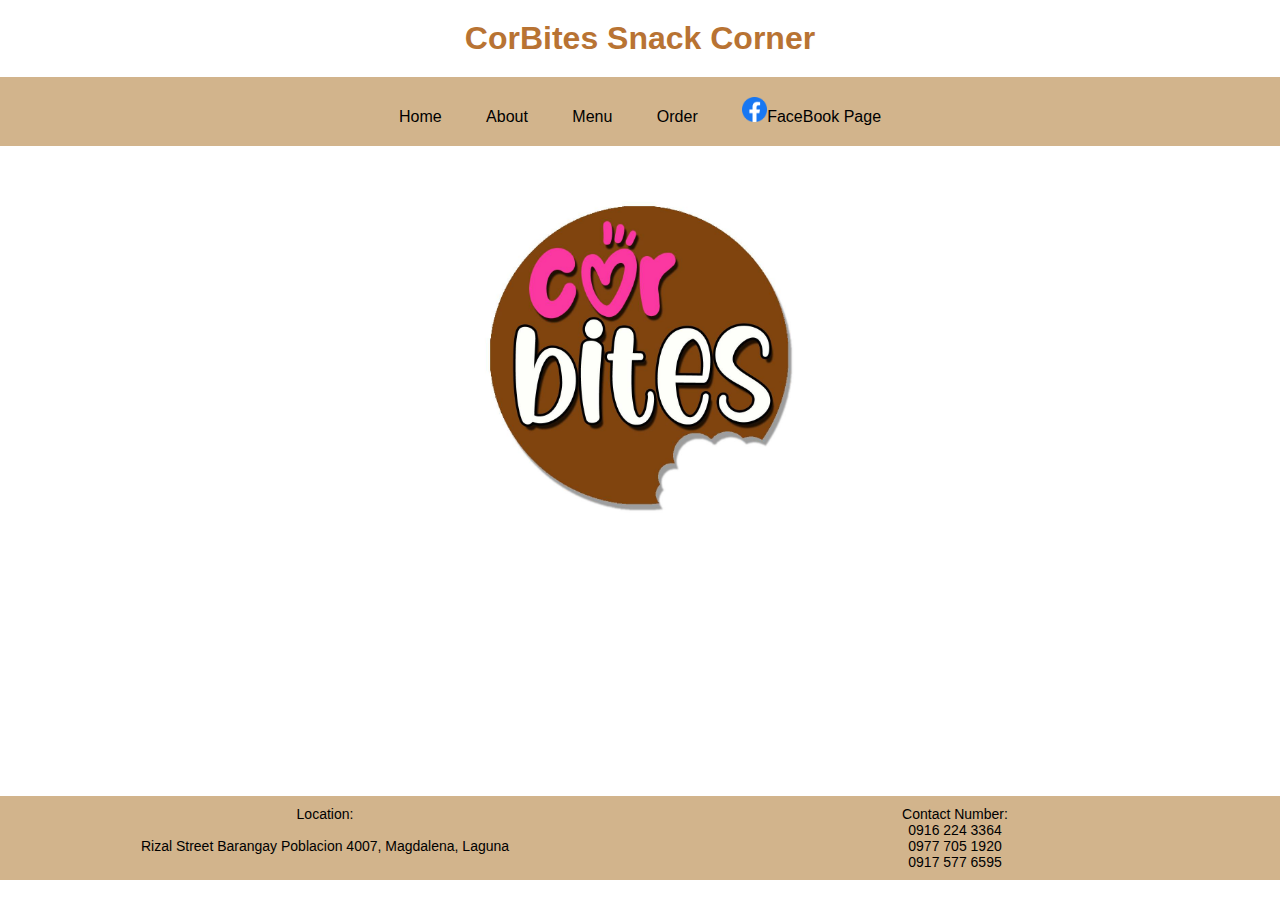
<file: index.html>
<!DOCTYPE html>
<html>
<head>
	<title>CorBites Snack Corner</title>
	<link rel="stylesheet" type="text/css" href="corbiteshome.css">
	<style>
		body {
			display: flex;
			flex-direction: column;
			min-height: 100vh;
			margin: 0;
		}
		.hometext {
			font-family: monospace;
			margin-top: 20px;
			margin-bottom: 20px;
			text-align: center;
			position: fixed;
			bottom: 0;
			left: 0;
			right: 0;
			background-color: #D2B48C;
			padding: 10px;
			box-sizing: border-box;
		}
		.hometext h2 {
			color: #8C5638;
			font-size: inherit;
		}
		.hometext p {
			display: flex;
			justify-content: space-between;
			align-items: center;
		}
		.hometext p span {
			font-size: inherit;
		}
		.location {
			flex: 1;
			text-align: center;
		}
		.contact {
			flex: 1;
			text-align: center;
		}
		.hometext p span {
			font-size: 14px;
		}
		.logo img {
			max-width: 100%;
			height: auto;
		}
		@media (max-width: 600px) {
		.logo img {
				max-width: 80%;
			}
		}
	</style>
</head>
<body>

<h1>CorBites Snack Corner</h1>

<nav>
	<ul>
		<a href="index.html"><li>Home</li></a>
		<a href="CorBitesAbout.html"><li>About</li></a>
		<a href="CorBitesMenu.html"><li>Menu</li></a>
		<a href="CorBitesOrder.html"><li>Order</li></a>
		<a href="https://www.facebook.com/corbites" class="fb"><img src="facebooklogo.png">FaceBook Page</a>
	</ul>
</nav>

<div class="logo">
	<img src="corbiteslogo.jpg">
</div>

<div class="hometext">
	<p>
		<span class="location">Location:</span> 
		<span class="contact">Contact Number:</span> 
	</p>
	<p>
		<span class="location">Rizal Street Barangay Poblacion 4007, Magdalena, Laguna</span>
		<span class="contact">0916 224 3364<br>0977 705 1920<br>0917 577 6595</span>
	</p>
</div>

</body>
</html>
</file>
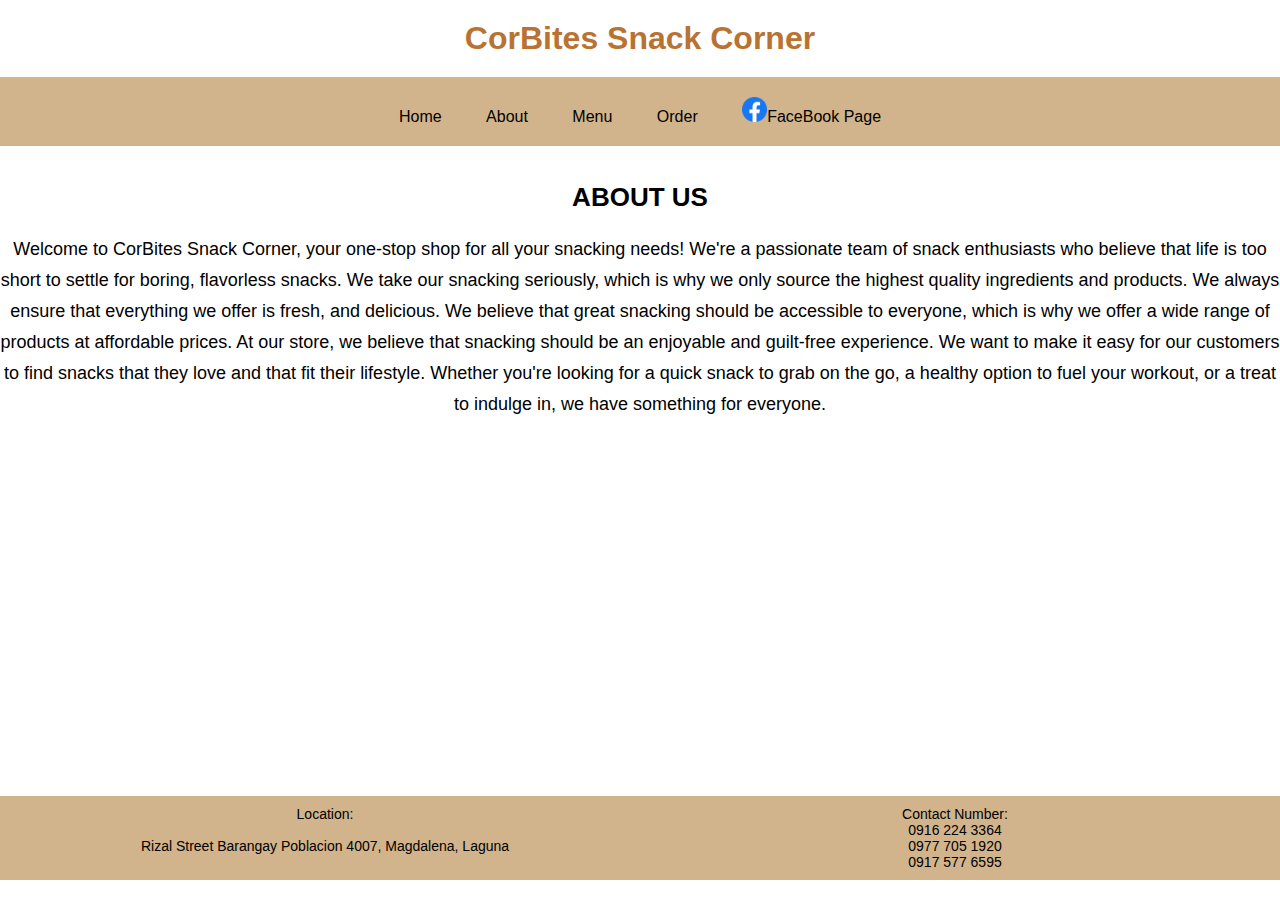
<file: CorBitesAbout.html>
<!DOCTYPE html>
<html>
<head>
	<title>CorBites Snack Corner</title>
	<link rel="stylesheet" type="text/css" href="corbitesabout.css">
		<style>
		body {
			display: flex;
			flex-direction: column;
			min-height: 100vh;
			margin: 0;
		}
		.hometext {
			font-family: monospace;
			margin-top: 20px;
			margin-bottom: 20px;
			text-align: center;
			position: fixed;
			bottom: 0;
			left: 0;
			right: 0;
			background-color: #D2B48C;
			padding: 10px;
			box-sizing: border-box;
		}
		.hometext h2 {
			color: #8C5638;
			font-size: inherit;
		}
		.hometext p {
			display: flex;
			justify-content: space-between;
			align-items: center;
		}
		.hometext p span {
			font-size: inherit;
		}
		.location {
			flex: 1;
			text-align: center;
		}
		.contact {
			flex: 1;
			text-align: center;
		}
		.hometext p span {
			font-size: 14px;
		}
	</style>
</head>
<body>

<h1>CorBites Snack Corner</h1>

<nav>
	<ul>
		<a href="index.html"><li>Home</li></a>
		<a href="CorBitesAbout.html"><li>About</li></a>
		<a href="CorBitesMenu.html"><li>Menu</li></a>
		<a href="CorBitesOrder.html"><li>Order</li></a>
		<a href="https://www.facebook.com/corbites" class="fb"><img src="facebooklogo.png">FaceBook Page</a>
	</ul>
</nav>

<br><br>
<b><div class="aboutus">ABOUT US</div></b><br>

<p class="aboutus"><font size="4">
Welcome to CorBites Snack Corner, your one-stop shop for all your snacking needs!
We're a passionate team of snack enthusiasts who believe that life is too short to settle for boring, flavorless snacks.

We take our snacking seriously, which is why we only source the highest quality ingredients and products.
We always ensure that everything we offer is fresh, and delicious.
We believe that great snacking should be accessible to everyone, which is why we offer a wide range of products at affordable prices.

At our store, we believe that snacking should be an enjoyable and guilt-free experience.
We want to make it easy for our customers to find snacks that they love and that fit their lifestyle.
Whether you're looking for a quick snack to grab on the go, a healthy option to fuel your workout, or a treat to indulge in, we have something for everyone.
<p></font>

<div class="hometext">
	<div class="box">
		<p>
			<span class="location">Location:</span> 
			<span class="contact">Contact Number:</span> 
		</p>
		<p>
			<span class="location">Rizal Street Barangay Poblacion 4007, Magdalena, Laguna</span>
			<span class="contact">0916 224 3364<br>0977 705 1920<br>0917 577 6595</span>
		</p>
	</div>
</div>

</body>
</html>
</file>
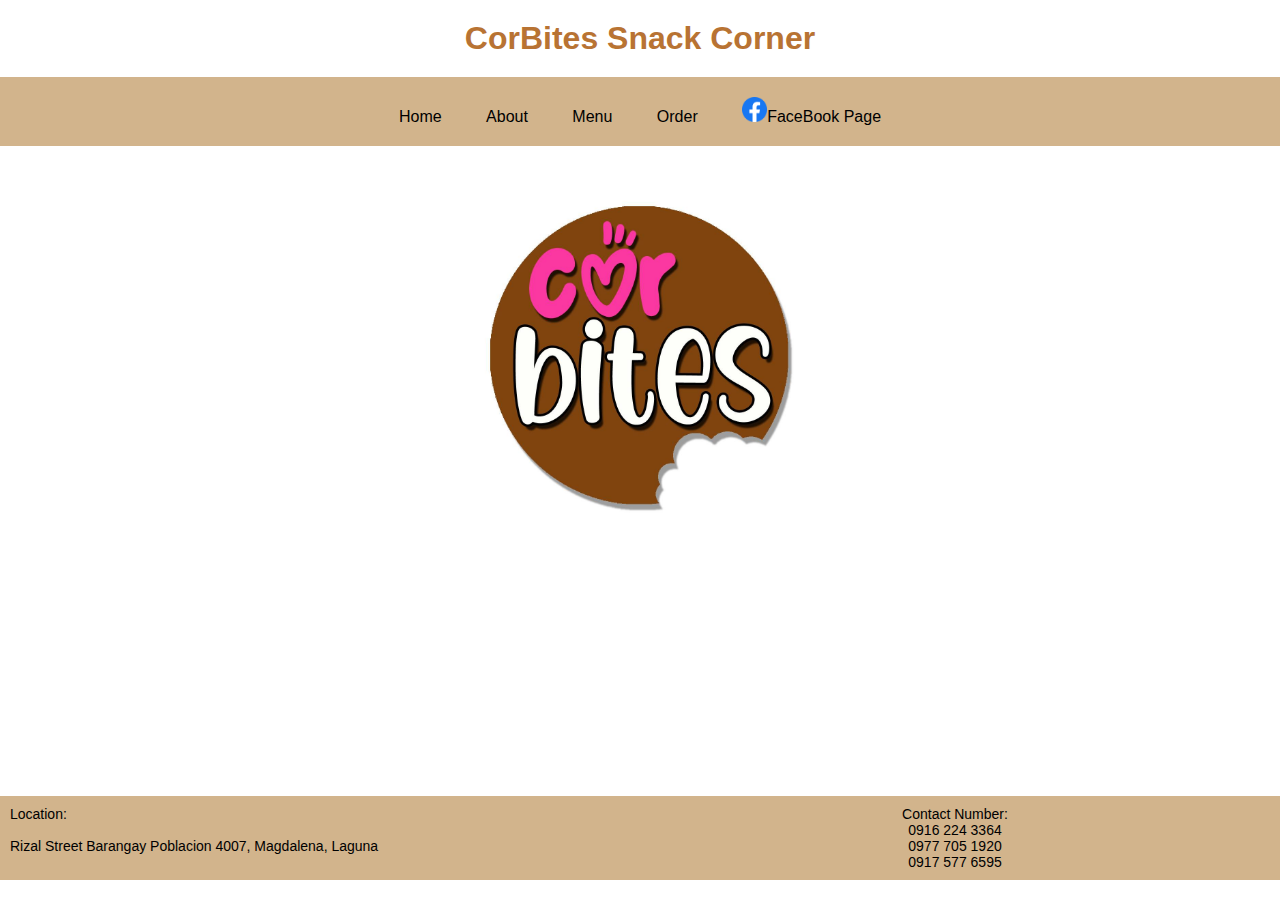
<file: CorBitesHome.html>
<!DOCTYPE html>
<html>
<head>
	<title>CorBites Snack Corner</title>
	<link rel="stylesheet" type="text/css" href="corbiteshome.css">
	<style>
		body {
			display: flex;
			flex-direction: column;
			min-height: 100vh;
			margin: 0;
		}
		.hometext {
			font-family: monospace;
			margin-top: 20px;
			margin-bottom: 20px;
			text-align: center;
			position: fixed;
			bottom: 0;
			left: 0;
			right: 0;
			background-color: #D2B48C;
			padding: 10px;
			box-sizing: border-box;
		}
		.hometext h2 {
			color: #8C5638;
			font-size: inherit;
		}
		.hometext p {
			display: flex;
			justify-content: space-between;
			align-items: center;
		}
		.hometext p span {
			font-size: inherit;
		}
		.location {
			flex: 1;
			text-align: left;
		}
		.contact {
			flex: 1;
			text-align: center;
		}
		.hometext p span {
			font-size: 14px;
		}
	</style>
</head>
<body>

<h1>CorBites Snack Corner</h1>

<nav>
	<ul>
		<a href="CorBitesHome.html"><li>Home</li></a>
		<a href="CorBitesAbout.html"><li>About</li></a>
		<a href="CorBitesMenu.html"><li>Menu</li></a>
		<a href="CorBitesOrder.html"><li>Order</li></a>
		<a href="https://www.facebook.com/corbites" class="fb"><img src="facebooklogo.png">FaceBook Page</a>
	</ul>
</nav>

<div class="logo">
	<img src="corbiteslogo.jpg">
</div>

<div class="hometext">
	<p>
		<span class="location">Location:</span> 
		<span class="contact">Contact Number:</span> 
	</p>
	<p>
		<span class="location">Rizal Street Barangay Poblacion 4007, Magdalena, Laguna</span>
		<span class="contact">0916 224 3364<br>0977 705 1920<br>0917 577 6595</span>
	</p>
</div>

</body>
</html>
</file>
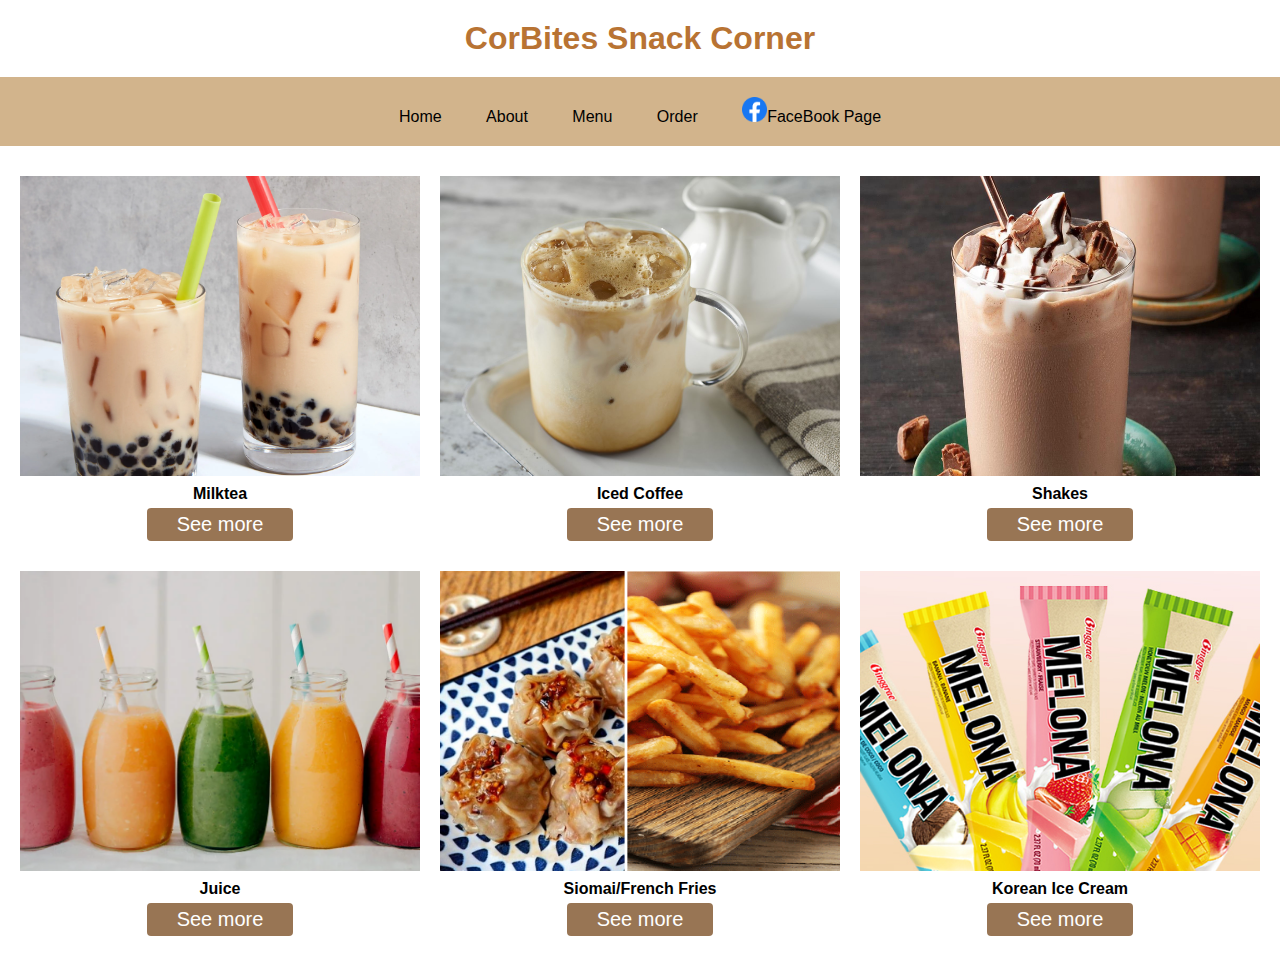
<file: CorBitesMenu.html>
<!DOCTYPE html>
<html>
<head>
	<title>CorBites Snack Corner</title>
	<link rel="stylesheet" type="text/css" href="corbitesorder.css">

</head>
<body>

<h1>CorBites Snack Corner</h1>

<nav>
	<ul>
		<a href="index.html"><li>Home</li></a>
		<a href="CorBitesAbout.html"><li>About</li></a>
		<a href="CorBitesMenu.html"><li>Menu</li></a>
		<a href="CorBitesOrder.html"><li>Order</li></a>
		<a href="https://www.facebook.com/corbites" class="fb"><img src="facebooklogo.png">FaceBook Page</a>
	</ul>
</nav>

<section class="items">
	<div class="item">
		<img src="milktea.jpeg">
		<h4>Milktea</h4>
		<a href="OrderMT.html"><button>See more</button></a>
	</div>

	<div class="item">
		<img src="icedcoffee.jpg">
		<h4>Iced Coffee</h4>
		<a href="OrderIC.html"><button>See more</button></a>
	</div>

	<div class="item">
		<img src="shakes.jpg">
		<h4>Shakes</h4>
		<a href="OrderS.html"><button>See more</button></a>
	</div>

	<div class="item">
		<img src="juice.jpg">
		<h4>Juice</h4>
		<a href="OrderJ.html"><button>See more</button></a>
	</div>

	<div class="item">
		<img src="siofren.png">
		<h4>Siomai/French Fries</h4>
		<a href="OrderSnk.html"><button>See more</button></a>
	</div>

	<div class="item">
		<img src="koreanicecream.jpg">
		<h4>Korean Ice Cream</h4>
		<a href="OrderIceC.html"><button>See more</button></a>
	</div>
</section>

</body>
</html>
</file>
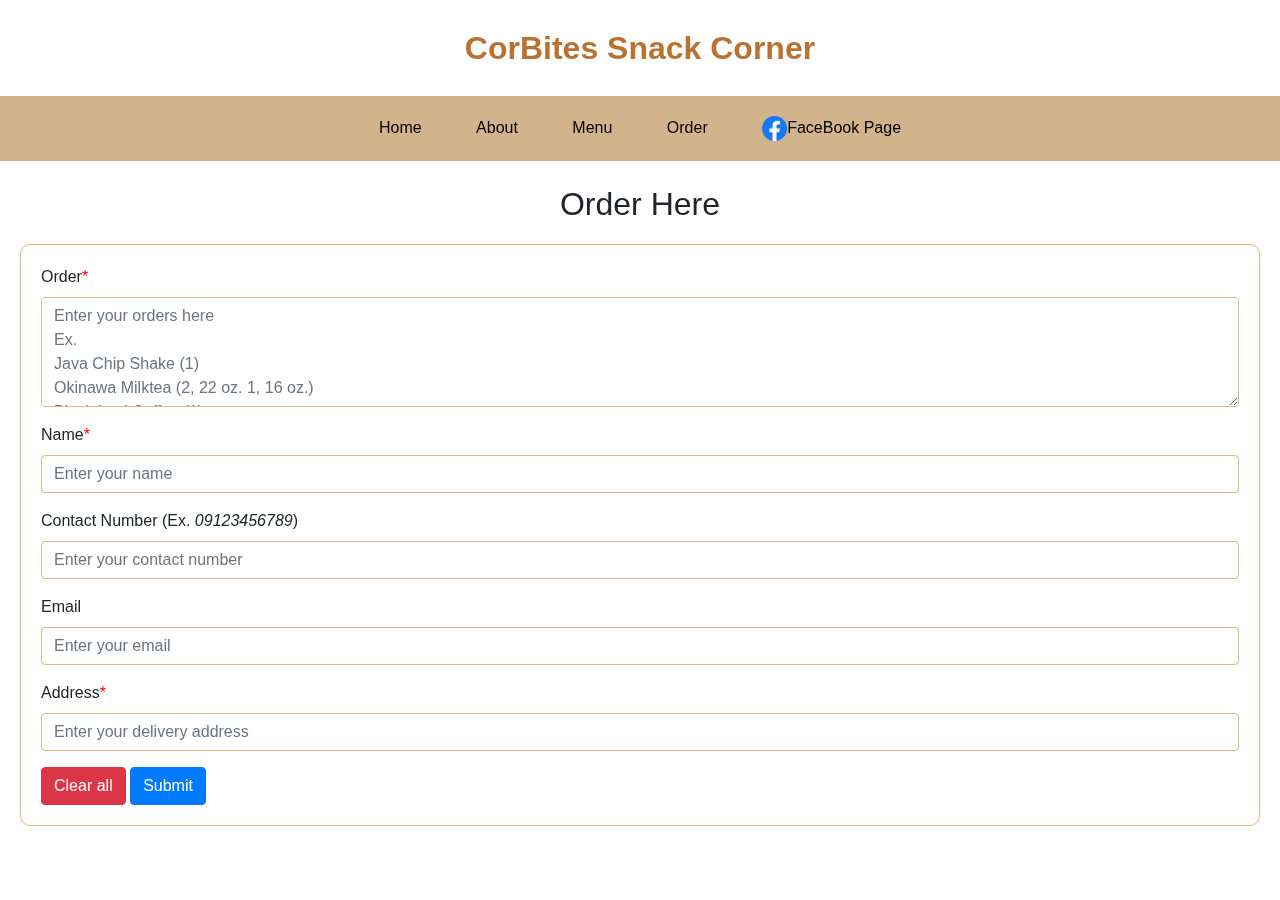
<file: CorBitesOrder.html>
<!DOCTYPE html>
<html>
<head>
  <meta charset="UTF-8">
  <meta name="viewport" content="width=device-width, initial-scale=1">
  <link rel="stylesheet" href="https://stackpath.bootstrapcdn.com/bootstrap/4.5.0/css/bootstrap.min.css">
  <title>CorBites Snack Corner</title>
  <link rel="stylesheet" type="text/css" href="corbitesorder.css">
  <style>
    .form-container {
      border: 1px solid burlywood;
      padding: 20px;
      border-radius: 10px;
      margin: 20px;
    }

    .form-control {
      border-color: burlywood;
      resize: vertical;
    }

    nav ul {
      list-style-type: none;
      padding: 0;
      margin: 0;
    }

    nav li {
      display: inline;
      margin-right: 10px;
    }

    nav li a {
      text-decoration: none;
    }
  </style>
</head>
<body>
<br>
<center><b><font color="B87333" size="6">CorBites Snack Corner</font></b></center>
<br>
<nav>
  <ul>
    <li><a href="index.html">Home</a></li>
    <li><a href="CorBitesAbout.html">About</a></li>
    <li><a href="CorBitesMenu.html">Menu</a></li>
    <li><a href="CorBitesOrder.html">Order</a></li>
    <a href="https://www.facebook.com/corbites" class="fb"><img src="facebooklogo.png">FaceBook Page</a>
  </ul>
</nav>
<br>
<center>
  <h2>Order Here</h2>
</center>

<div class="form-container">
  <form action="corbitesdb1.php" method="post">
    <div class="form-group">
      <label for="order">Order<span style="color: red;">*</span></label>
      <textarea class="form-control" name="order" id="order" rows="4" placeholder="Enter your orders here&#10;Ex.&#10;Java Chip Shake (1)&#10;Okinawa Milktea (2, 22 oz. 1, 16 oz.)&#10;Black Iced Coffee (1)&#10;Black Gulaman (1, 16 oz. 2, 22 oz)&#10;French Fries (Large, Sour Cream)&#10;Siomai (4)&#10;Melona (Coconut)"></textarea>
    </div>

    <div class="form-group">
      <label for="name">Name<span style="color: red;">*</span></label>
      <input type="name" class="form-control" name="name" id="name" placeholder="Enter your name">
    </div>

 	<div class="form-group">
      <label for="num">Contact Number (Ex. <i>09123456789</i>)</label>
      <input type="num" class="form-control" name="num" id="num" placeholder="Enter your contact number">
    </div>

    <div class="form-group">
      <label for="email">Email</label>
      <input type="email" class="form-control" name="email" id="email" placeholder="Enter your email">
    </div>

    <div class="form-group">
      <label for="p_address">Address<span style="color: red;">*</span></label>
      <input type="p_address" class="form-control" name="p_address" id="p_address" placeholder="Enter your delivery address">
    </div>

    <button type="button" class="btn btn-danger" onclick="clearInputs()">Clear all</button>
    <button type="submit" class="btn btn-primary" name="save">Submit</button>
  </form>
</div>

<script>
  function clearInputs() {
    document.getElementById('order').value = '';
    document.getElementById('name').value = '';
    document.getElementById('num').value = '';
    document.getElementById('email').value = '';
    document.getElementById('p_address').value = '';
  }
</script>

</body>
</html>
</file>
<file: corbiteshome.css>
*{
	margin: 0;
	padding: 0;
	font-family: sans-serif;
	box-sizing: border-box;
}

a{
	color: #B87333;
	text-decoration: none;
}

h1{
	text-align: center;
	color: #B87333;
	padding: 20px;
}

nav{
	background-color: #D2B48C;
	display: grid;
	place-items: center;
}

nav ul{
	list-style-type: none;
}

nav ul a{
	display: inline-block;
	padding: 20px;
	text-decoration: none;
	color: #000;
	transition: 0.2s ease-in;
}

nav ul a:hover{
	background-color: #987554;
	color: white;
}

.logo img{
	display: block;
	width: 25%;
	height: 300px;
	margin-top: 50px;
	margin-left: auto;
	margin-right: auto;
}

.fb img{
	width: 25px;
	height: 25px;
}

.logo img {
	max-width: 100%;
	height: auto;
}
</file>
<file: corbitesabout.css>
*{
	margin: 0;
	padding: 0;
	font-family: sans-serif;
	box-sizing: border-box;
}

h1{
	text-align: center;
	color: #B87333;
	padding: 20px;
}

nav{
	background-color: #D2B48C;
	display: grid;
	place-items: center;
}

nav ul{
	list-style-type: none;
}

nav ul a{
	display: inline-block;
	padding: 20px;
	text-decoration: none;
	color: #000;
	transition: 0.2s ease-in;
}

nav ul a:hover{
	background-color: #987554;
	color: white;
}

.fb img{
	width: 25px;
	height: 25px;
}

a{
	color: #B87333;
	text-decoration: none;
}

.bgimg{
	padding: 20px;
	background-image: C:\Users\Xander Barce\Desktop\School Apps\Sublime Text save files\Website2\corbiteslogo2.png;
	background-repeat: no-repeat;
	background-position: 50% 10px;
}

.aboutus{
	margin-left: auto;
	margin-right: auto;
	text-align: center;
	font-size: 17px;
}

.aboutus{
	font-size: 26px;
	text-align: center;
}
</file>
<file: corbitesorder.css>
*{
	margin: 0;
	padding: 0;
	font-family: sans-serif;
	box-sizing: border-box;
}

a{
	text-decoration: none;
}

h1{
	text-align: center;
	color: #B87333;
	padding: 20px;
}

nav{
	background-color: #D2B48C;
	display: grid;
	place-items: center;
}

nav ul{
	list-style-type: none;
}

nav ul a{
	display: inline-block;
	padding: 20px;
	text-decoration: none;
	color: #000;
	transition: 0.2s ease-in;
}

nav ul a:hover{
	background-color: #987554;
	color: white;
}

.items{
	display: grid;
	grid-template-columns: repeat(3, 1fr);
	padding: 30px 20px;
	grid-column-gap: 20px;
	grid-row-gap: 30px;
}

.item img{
	width: 100%;
	height: 300px;
	object-fit: cover;
	cursor: pointer;
	transition: 0.2s ease;
}

.item img:hover{
	transform: scale(1.04);
}

.item h4{
	padding: 5px;
	text-align: center;
}

.item button{
	padding: 5px 30px;
	border: none;
	outline: none;
	background-color: #987554;
	color: white;
	cursor: pointer;
	border-radius: 4px;
	font-size: 20px;
	display: block;
	margin: 0 auto;
	transform: 0.2s all;
}

.item button:hover{
	transform: scale(1.04);
}

@media screen and (max-width: 1000px){
	.items{
		grid-template-columns: repeat(1, 1fr);
	}
}

.item p{
	padding: 5px;
	text-align: center;
}

.fb img{
	width: 25px;
	height: 25px;
}
</file>
